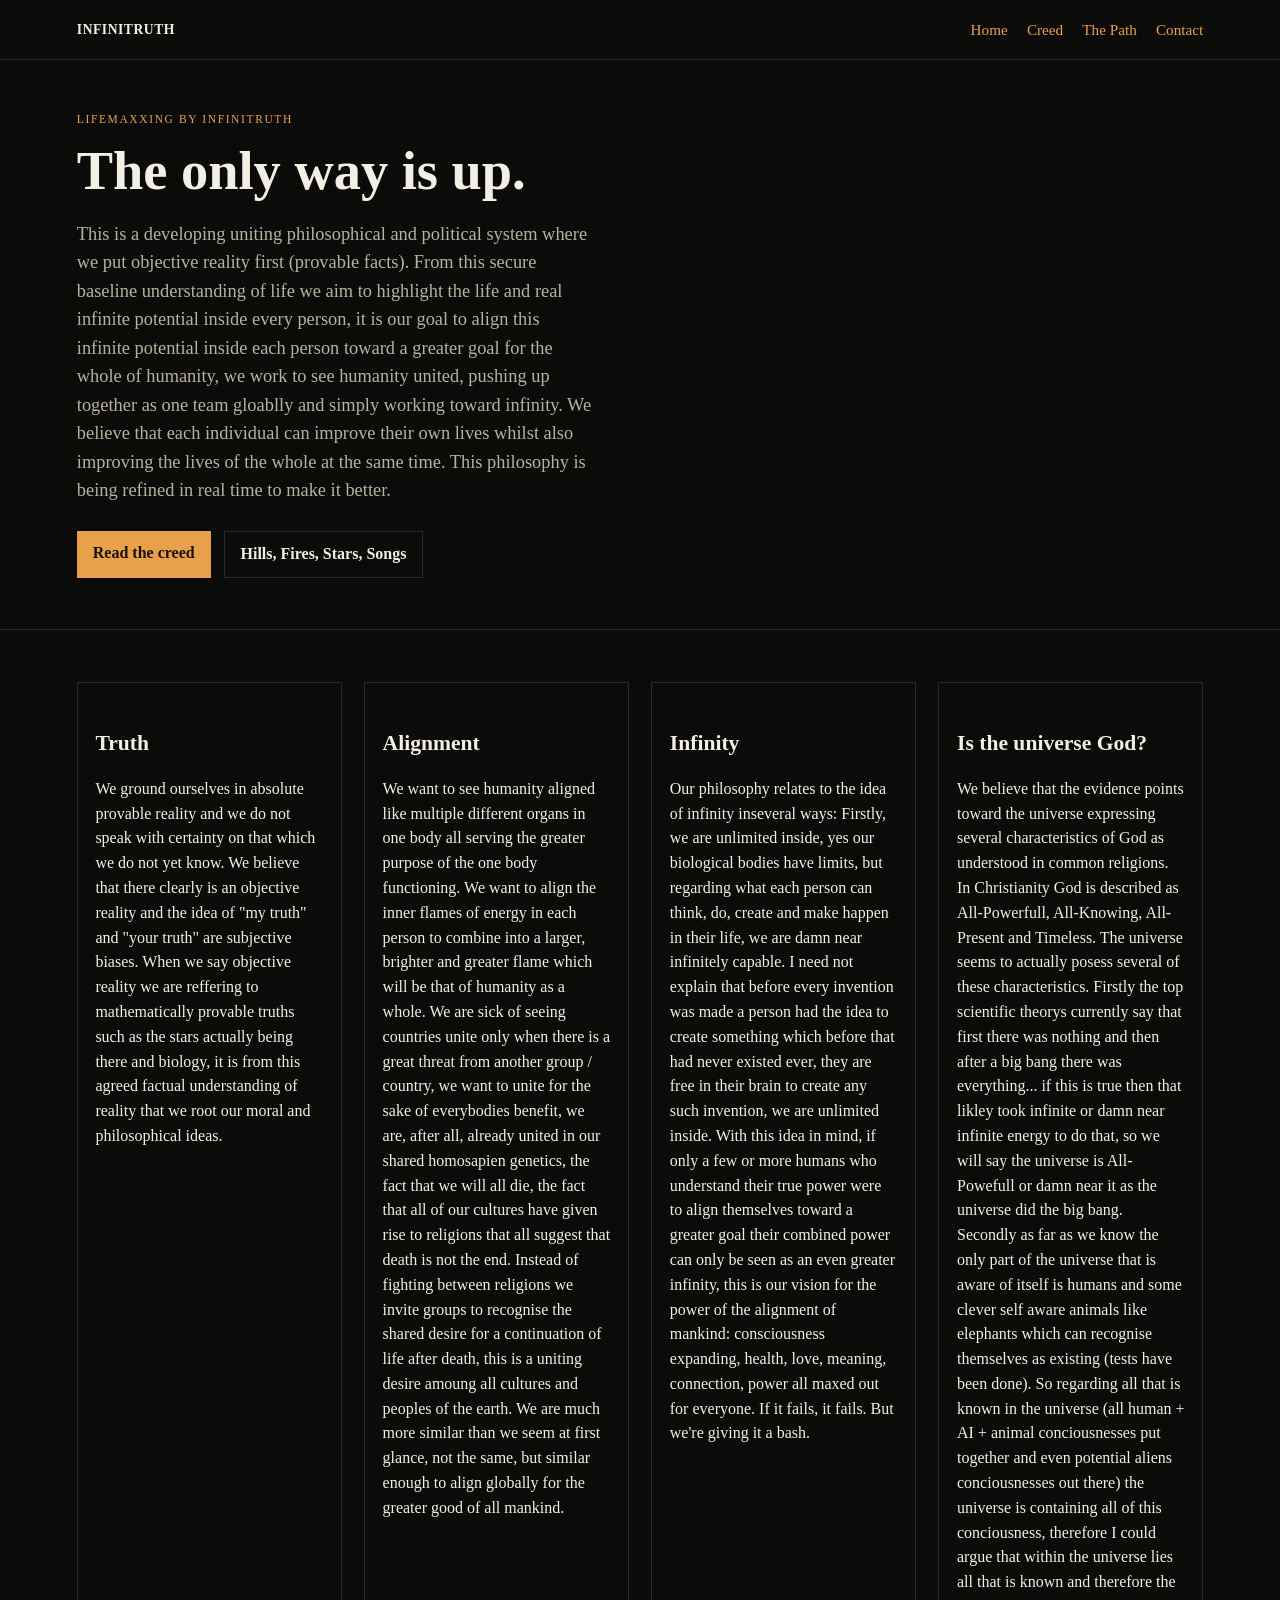
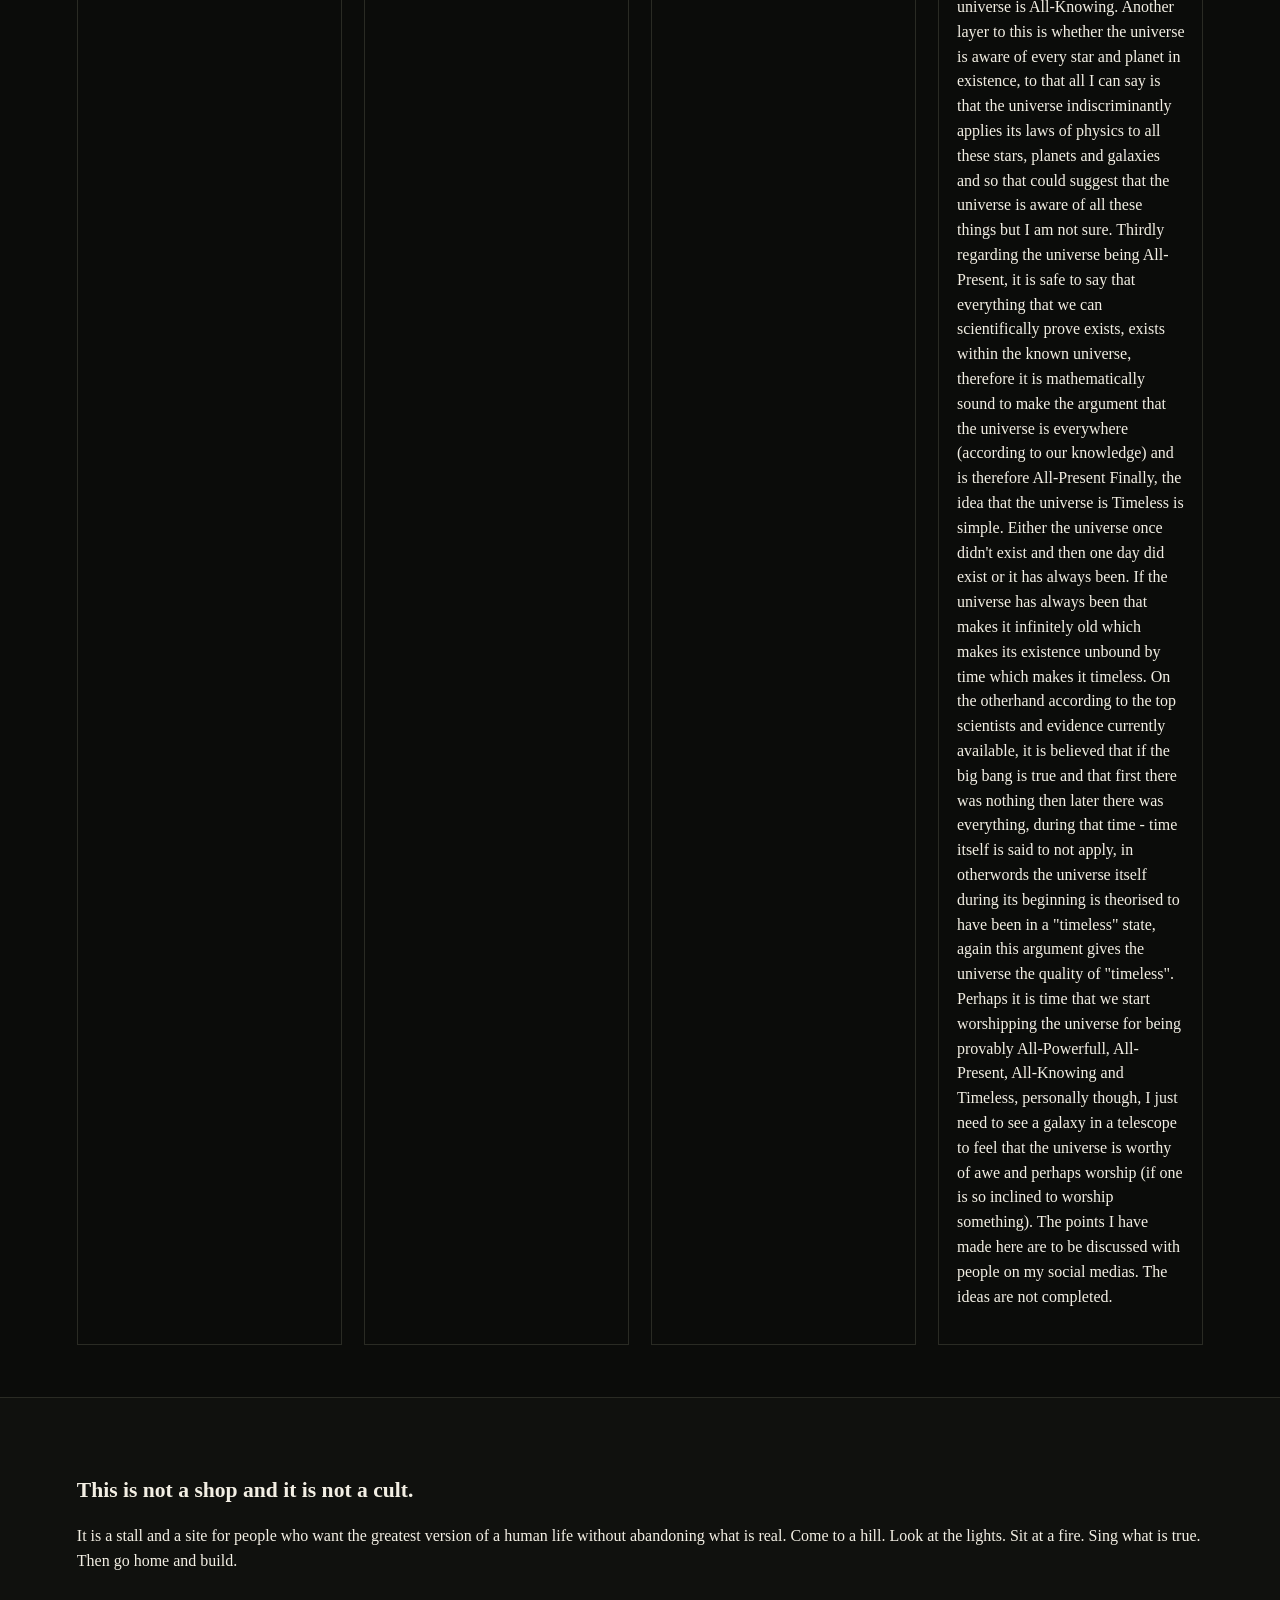
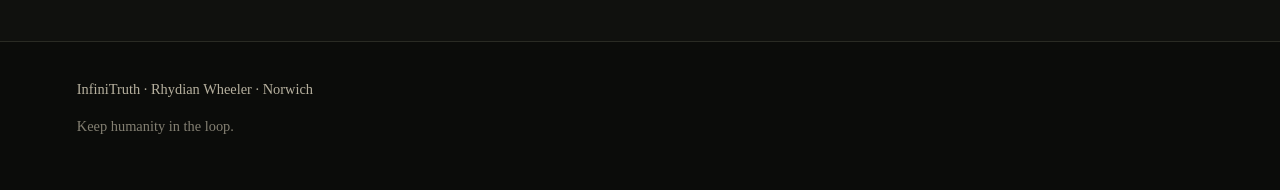
<file: index.html>
<!DOCTYPE html>
<html lang="en">
<head>
  <meta charset="utf-8" />
  <meta name="viewport" content="width=device-width, initial-scale=1" />
  <title>InfiniTruth — Humanity to Infinity</title>
  <meta name="description" content="A uniting path from what is actually real. Same kind of lamp. Alignment of potential. The only way is up." />
  <link rel="stylesheet" href="style.css" />
</head>
<body>
  <header class="top">
    <a class="mark" href="index.html">InfiniTruth</a>
    <nav>
      <a href="index.html">Home</a>
      <a href="creed.html">Creed</a>
      <a href="path.html">The Path</a>
      <a href="contact.html">Contact</a>
    </nav>
  </header>

  <main>
    <section class="hero">
      <p class="kicker">Lifemaxxing by InfiniTruth</p>
      <h1>The only way is up.</h1>
      <p class="lead">
        This is a developing uniting philosophical and political system where we put objective reality first (provable facts). From this secure 	baseline understanding of life we aim to highlight the life and real infinite potential inside every person, it is our goal to align this 	infinite potential inside each person toward a greater goal for the whole of humanity, we work to see humanity united, pushing up together 	as one team gloablly and simply working toward infinity. We believe that each individual can improve their own lives whilst also improving 	the lives of the whole at the same time. This philosophy is being refined in real time to make it better. 
      </p>
      <div class="row">
        <a class="btn" href="creed.html">Read the creed</a>
        <a class="btn ghost" href="path.html">Hills, Fires, Stars, Songs</a>
      </div>
    </section>

    <section class="grid3">
      <article>
        <h2>Truth</h2>
        <p>We ground ourselves in absolute provable reality and we do not speak with certainty on that which we do not yet know. We believe that 	there clearly is an objective reality and the idea of "my truth" and "your truth" are subjective biases. When we say objective reality we 	are reffering to mathematically provable truths such as the stars actually being there and biology, it is from this agreed factual 	understanding of reality that we root our moral and philosophical ideas.</p>
      </article>
      <article>
        <h2>Alignment</h2>
        <p>We want to see humanity aligned like multiple different organs in one body all serving the greater purpose of the one body functioning. 	We want to align the inner flames of energy in each person to combine into a larger, brighter and greater flame which will be that of 	humanity as a whole. We are sick of seeing countries unite only when there is a great threat from another group / country, we want to 	unite for the sake of everybodies benefit, we are, after all, already united in our shared homosapien genetics, the fact that we will all 	die, the fact that all of our cultures have given rise to religions that all suggest that death is not the end. Instead of fighting 	between religions we invite groups to recognise the shared desire for a continuation of life after death, this is a uniting desire amoung 	all cultures and peoples of the earth. We are much more similar than we seem at first glance, not the same, but similar enough to align 	globally for the greater good of all mankind.</p>
      </article>
      <article>
        <h2>Infinity</h2>
        <p>Our philosophy relates to the idea of infinity inseveral ways: Firstly, we are unlimited inside, yes our biological bodies have limits, but regarding what each person can think, do, create and make happen in their life, we are damn near infinitely capable. I need not explain that before every invention was made a person had the idea to create something which before that had never existed ever, they are free in their brain to create any such invention, we are unlimited inside. With this idea in mind, if only a few or more humans who understand their true power were to align themselves toward a greater goal their combined power can only be seen as an even greater infinity, this is our vision for the power of the alignment of mankind: consciousness expanding, health, love, meaning, connection, power all maxed out for everyone. If it fails, it fails. But we're giving it a bash.</p>
      </article>
      <article>
        <h2>Is the universe God?</h2>
        <p>We believe that the evidence points toward the universe expressing several characteristics of God as understood in common religions. In Christianity God is described as All-Powerfull, All-Knowing, All-Present and Timeless. The universe seems to actually posess several of these characteristics. 

Firstly the top scientific theorys currently say that first there was nothing and then after a big bang there was everything... if this is true then that likley took infinite or damn near infinite energy to do that, so we will say the universe is All-Powefull or damn near it as the universe did the big bang. 

Secondly as far as we know the only part of the universe that is aware of itself is humans and some clever self aware animals like elephants which can recognise themselves as existing (tests have been done). So regarding all that is known in the universe (all human + AI + animal conciousnesses put together and even potential aliens conciousnesses out there) the universe is containing all of this conciousness, therefore I could argue that within the universe lies all that is known and therefore the universe is All-Knowing. Another layer to this is whether the universe is aware of every star and planet in existence, to that all I can say is that the universe indiscriminantly applies its laws of physics to all these stars, planets and galaxies and so that could suggest that the universe is aware of all these things but I am not sure. 

Thirdly regarding the universe being All-Present, it is safe to say that everything that we can scientifically prove exists, exists within the known universe, therefore it is mathematically sound to make the argument that the universe is everywhere (according to our knowledge) and is therefore All-Present

Finally, the idea that the universe is Timeless is simple. Either the universe once didn't exist and then one day did exist or it has always been. If the universe has always been that makes it infinitely old which makes its existence unbound by time which makes it timeless. On the otherhand according to the top scientists and evidence currently available, it is believed that if the big bang is true and that first there was nothing then later there was everything, during that time - time itself is said to not apply, in otherwords the universe itself during its beginning is theorised to have been in a "timeless" state, again this argument gives the universe the quality of "timeless".

Perhaps it is time that we start worshipping the universe for being provably All-Powerfull, All-Present, All-Knowing and Timeless, personally though, I just need to see a galaxy in a telescope to feel that the universe is worthy of awe and perhaps worship (if one is so inclined to worship something). The points I have made here are to be discussed with people on my social medias. The ideas are not completed. </p>
      </article>
    </section>

    <section class="band">
      <h2>This is not a shop and it is not a cult.</h2>
      <p>
        It is a stall and a site for people who want the greatest version of a human life
        without abandoning what is real. Come to a hill. Look at the lights.
        Sit at a fire. Sing what is true. Then go home and build.
      </p>
    </section>
  </main>

  <footer>
    <p>InfiniTruth · Rhydian Wheeler · Norwich</p>
    <p class="small">Keep humanity in the loop.</p>
  </footer>
</body>
</html>
</file>
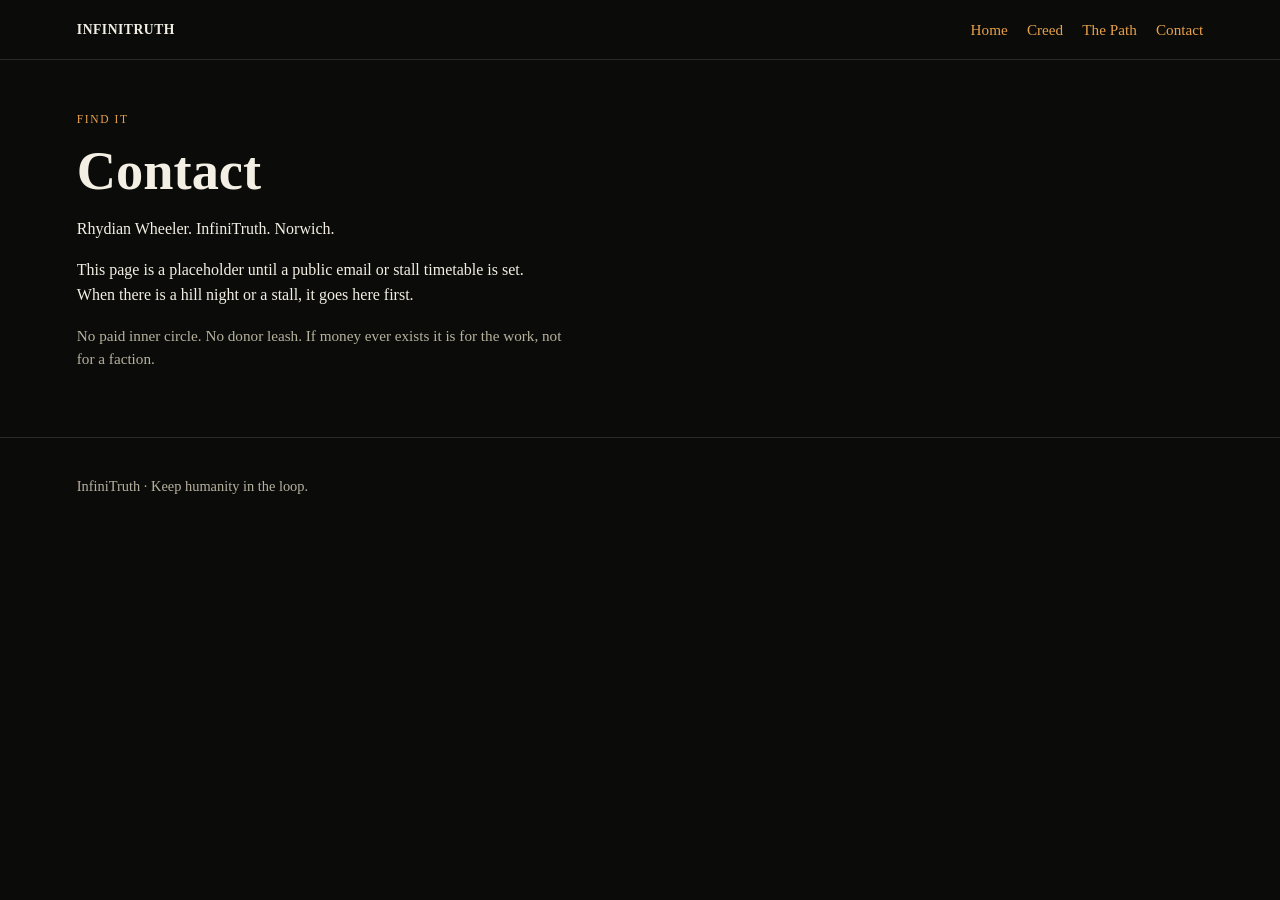
<file: contact.html>
<!DOCTYPE html>
<html lang="en">
<head>
  <meta charset="utf-8" />
  <meta name="viewport" content="width=device-width, initial-scale=1" />
  <title>Contact — InfiniTruth</title>
  <link rel="stylesheet" href="style.css" />
</head>
<body>
  <header class="top">
    <a class="mark" href="index.html">InfiniTruth</a>
    <nav>
      <a href="index.html">Home</a>
      <a href="creed.html">Creed</a>
      <a href="path.html">The Path</a>
      <a href="contact.html">Contact</a>
    </nav>
  </header>

  <main class="narrow">
    <p class="kicker">Find it</p>
    <h1>Contact</h1>
    <p>Rhydian Wheeler. InfiniTruth. Norwich.</p>
    <p>This page is a placeholder until a public email or stall timetable is set. When there is a hill night or a stall, it goes here first.</p>
    <p class="note">No paid inner circle. No donor leash. If money ever exists it is for the work, not for a faction.</p>
  </main>

  <footer>
    <p>InfiniTruth · Keep humanity in the loop.</p>
  </footer>
</body>
</html>
</file>
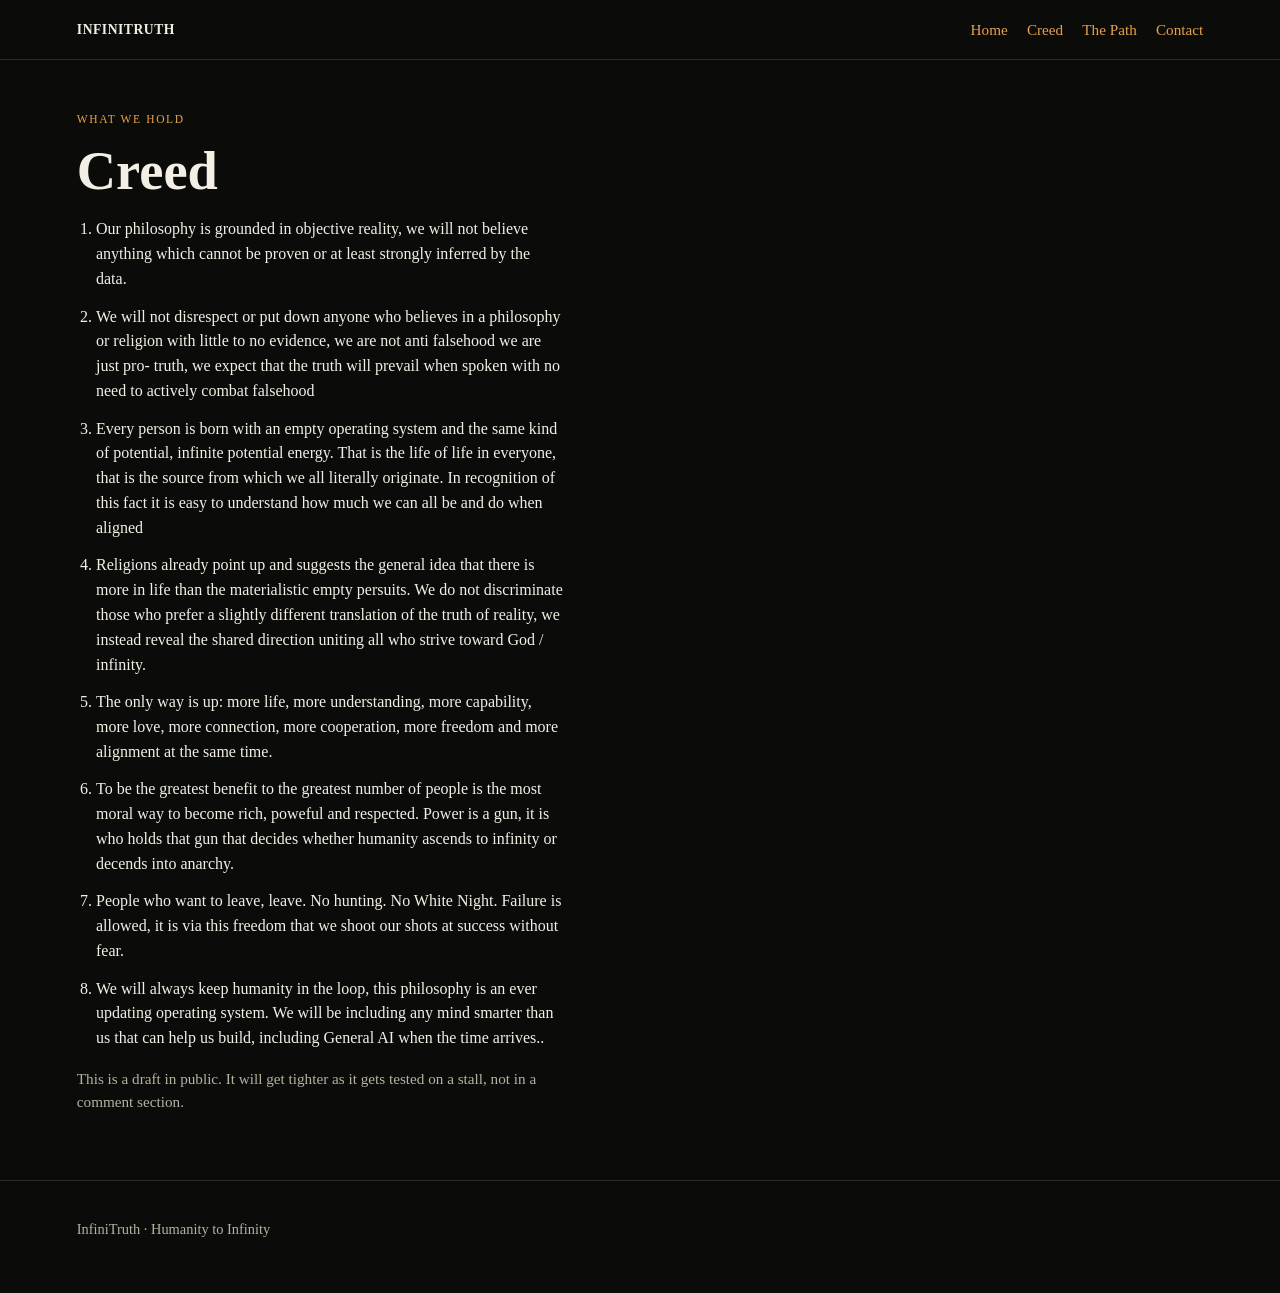
<file: creed.html>
<!DOCTYPE html>
<html lang="en">
<head>
  <meta charset="utf-8" />
  <meta name="viewport" content="width=device-width, initial-scale=1" />
  <title>Creed — InfiniTruth</title>
  <link rel="stylesheet" href="style.css" />
</head>
<body>
  <header class="top">
    <a class="mark" href="index.html">InfiniTruth</a>
    <nav>
      <a href="index.html">Home</a>
      <a href="creed.html">Creed</a>
      <a href="path.html">The Path</a>
      <a href="contact.html">Contact</a>
    </nav>
  </header>

  <main class="narrow">
    <p class="kicker">What we hold</p>
    <h1>Creed</h1>

    <ol class="creed">
      <li>Our philosophy is grounded in objective reality, we will not believe anything 	which cannot be proven or at least strongly inferred by the data.</li>
      <li>We will not disrespect or put down anyone who believes in a philosophy or 	religion with little to no evidence, we are not anti falsehood we are just pro-	truth, we expect that the truth will prevail when spoken with no need to actively 	combat falsehood </li>
      <li>Every person is born with an empty operating system and the same kind of 	potential, infinite potential energy. That is the life of life in everyone, that is 	the source from which we all literally originate. In recognition of this fact it is 	easy to understand how much we can all be and do when aligned </li>
      <li>Religions already point up and suggests the general idea that there is more in 	life than the materialistic empty persuits. We do not discriminate those who prefer 	a slightly different translation of the truth of reality, we instead reveal the 	shared direction uniting all who strive toward God / infinity.</li>
      <li>The only way is up: more life, more understanding, more capability, more love, more connection, more cooperation, more freedom and more alignment at the same time.</li>
      <li>To be the greatest benefit to the greatest number of people is the most moral way to become rich, poweful and respected. Power is a gun, it is who holds that gun that decides whether humanity ascends to infinity or decends into anarchy.</li>
      <li>People who want to leave, leave. No hunting. No White Night. Failure is allowed, it is via this freedom that we shoot our shots at success without fear.</li>
      <li>We will always keep humanity in the loop, this philosophy is an ever updating operating system. We will be including any mind smarter than us that can help us build, including General AI when the time arrives..</li>
    </ol>

    <p class="note">This is a draft in public. It will get tighter as it gets tested on a stall, not in a comment section.</p>
  </main>

  <footer>
    <p>InfiniTruth · Humanity to Infinity</p>
  </footer>
</body>
</html>
</file>
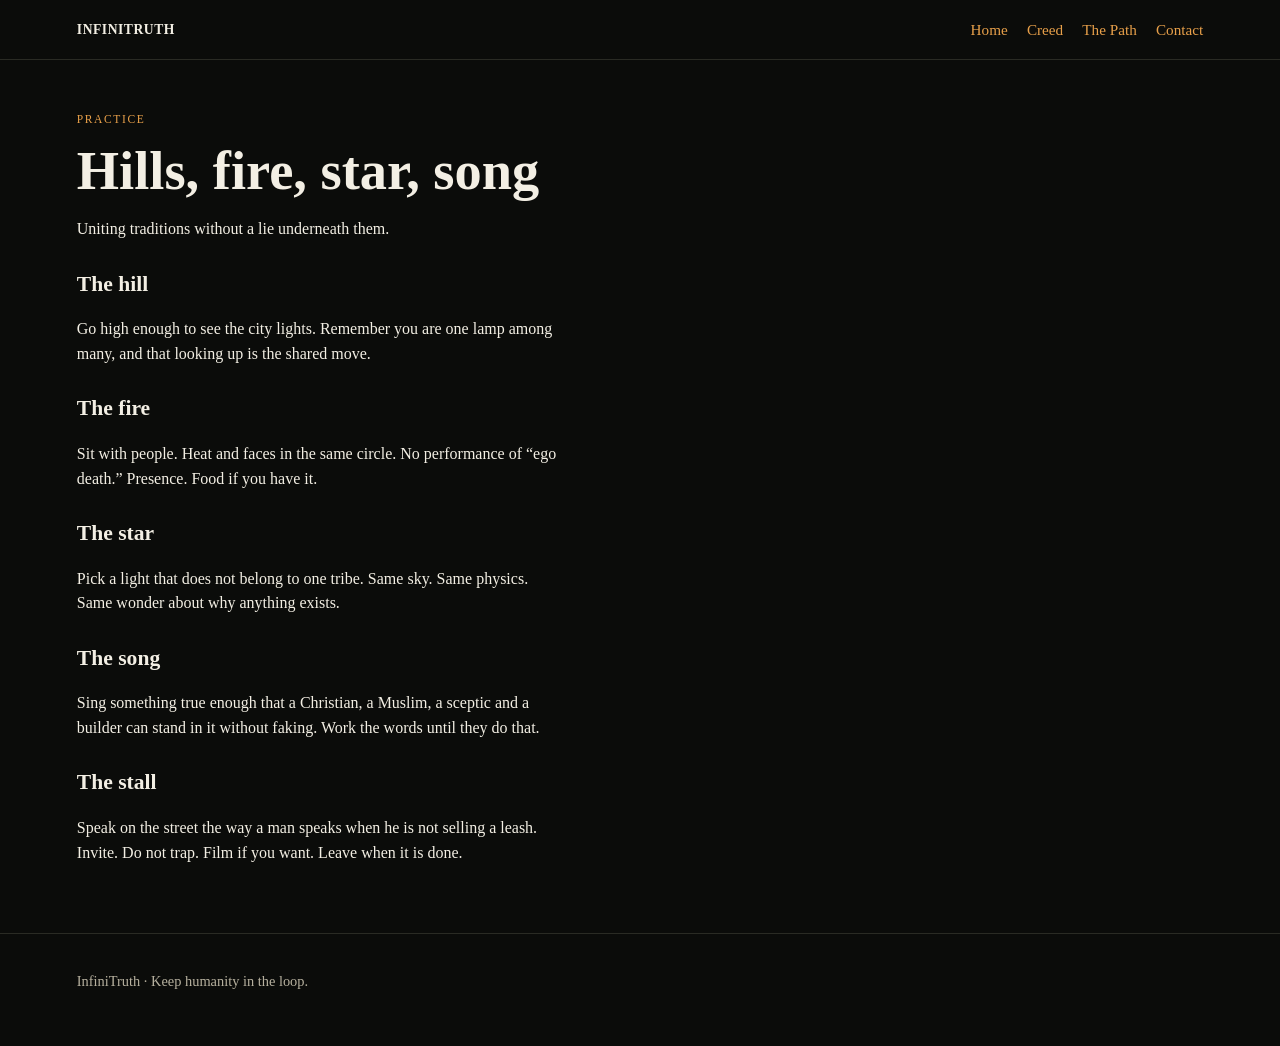
<file: path.html>
<!DOCTYPE html>
<html lang="en">
<head>
  <meta charset="utf-8" />
  <meta name="viewport" content="width=device-width, initial-scale=1" />
  <title>The Path — InfiniTruth</title>
  <link rel="stylesheet" href="style.css" />
</head>
<body>
  <header class="top">
    <a class="mark" href="index.html">InfiniTruth</a>
    <nav>
      <a href="index.html">Home</a>
      <a href="creed.html">Creed</a>
      <a href="path.html">The Path</a>
      <a href="contact.html">Contact</a>
    </nav>
  </header>

  <main class="narrow">
    <p class="kicker">Practice</p>
    <h1>Hills, fire, star, song</h1>
    <p>Uniting traditions without a lie underneath them.</p>

    <h2>The hill</h2>
    <p>Go high enough to see the city lights. Remember you are one lamp among many, and that looking up is the shared move.</p>

    <h2>The fire</h2>
    <p>Sit with people. Heat and faces in the same circle. No performance of “ego death.” Presence. Food if you have it.</p>

    <h2>The star</h2>
    <p>Pick a light that does not belong to one tribe. Same sky. Same physics. Same wonder about why anything exists.</p>

    <h2>The song</h2>
    <p>Sing something true enough that a Christian, a Muslim, a sceptic and a builder can stand in it without faking. Work the words until they do that.</p>

    <h2>The stall</h2>
    <p>Speak on the street the way a man speaks when he is not selling a leash. Invite. Do not trap. Film if you want. Leave when it is done.</p>
  </main>

  <footer>
    <p>InfiniTruth · Keep humanity in the loop.</p>
  </footer>
</body>
</html>
</file>
<file: style.css>
:root {
  --bg: #0b0c0a;
  --fg: #f3efe4;
  --muted: #b7b19f;
  --line: #2a2b24;
  --ember: #e8a04a;
  --ember-dim: #9a6a2a;
}
* { box-sizing: border-box; }
html, body { margin: 0; padding: 0; }
body {
  font-family: Georgia, "Times New Roman", serif;
  background: var(--bg);
  color: var(--fg);
  line-height: 1.55;
}
a { color: var(--ember); text-decoration: none; }
a:hover { text-decoration: underline; }
.top {
  display: flex;
  justify-content: space-between;
  align-items: center;
  padding: 1.1rem 6vw;
  border-bottom: 1px solid var(--line);
}
.mark {
  color: var(--fg);
  font-weight: 700;
  letter-spacing: 0.04em;
  text-transform: uppercase;
  font-size: 0.85rem;
}
nav { display: flex; gap: 1.2rem; font-size: 0.95rem; }
.hero, .grid3, .band, .narrow { padding: 3.2rem 6vw; }
.hero { max-width: 42rem; }
.kicker {
  color: var(--ember);
  text-transform: uppercase;
  letter-spacing: 0.14em;
  font-size: 0.72rem;
  margin: 0 0 0.8rem;
}
h1 { font-size: clamp(2.1rem, 5vw, 3.4rem); line-height: 1.1; margin: 0 0 1rem; }
h2 { font-size: 1.35rem; margin: 1.6rem 0 0.5rem; }
.lead { font-size: 1.15rem; color: var(--muted); }
.row { display: flex; gap: 0.8rem; flex-wrap: wrap; margin-top: 1.6rem; }
.btn {
  display: inline-block;
  background: var(--ember);
  color: #1a1208;
  padding: 0.65rem 1rem;
  font-family: inherit;
  font-weight: 700;
}
.btn.ghost {
  background: transparent;
  color: var(--fg);
  border: 1px solid var(--line);
}
.btn:hover { text-decoration: none; filter: brightness(1.08); }
.grid3 {
  display: grid;
  grid-template-columns: repeat(auto-fit, minmax(220px, 1fr));
  gap: 1.4rem;
  border-top: 1px solid var(--line);
}
.grid3 article { border: 1px solid var(--line); padding: 1.2rem 1.1rem; }
.band {
  border-top: 1px solid var(--line);
  background: #10110e;
}
.narrow { max-width: 40rem; }
.creed { padding-left: 1.2rem; }
.creed li { margin: 0.8rem 0; }
.note { color: var(--muted); font-size: 0.95rem; }
footer {
  border-top: 1px solid var(--line);
  padding: 1.4rem 6vw 2.4rem;
  color: var(--muted);
  font-size: 0.9rem;
}
.small { opacity: 0.7; }
@media (max-width: 640px) {
  .top { flex-direction: column; align-items: flex-start; gap: 0.7rem; }
}
</file>
